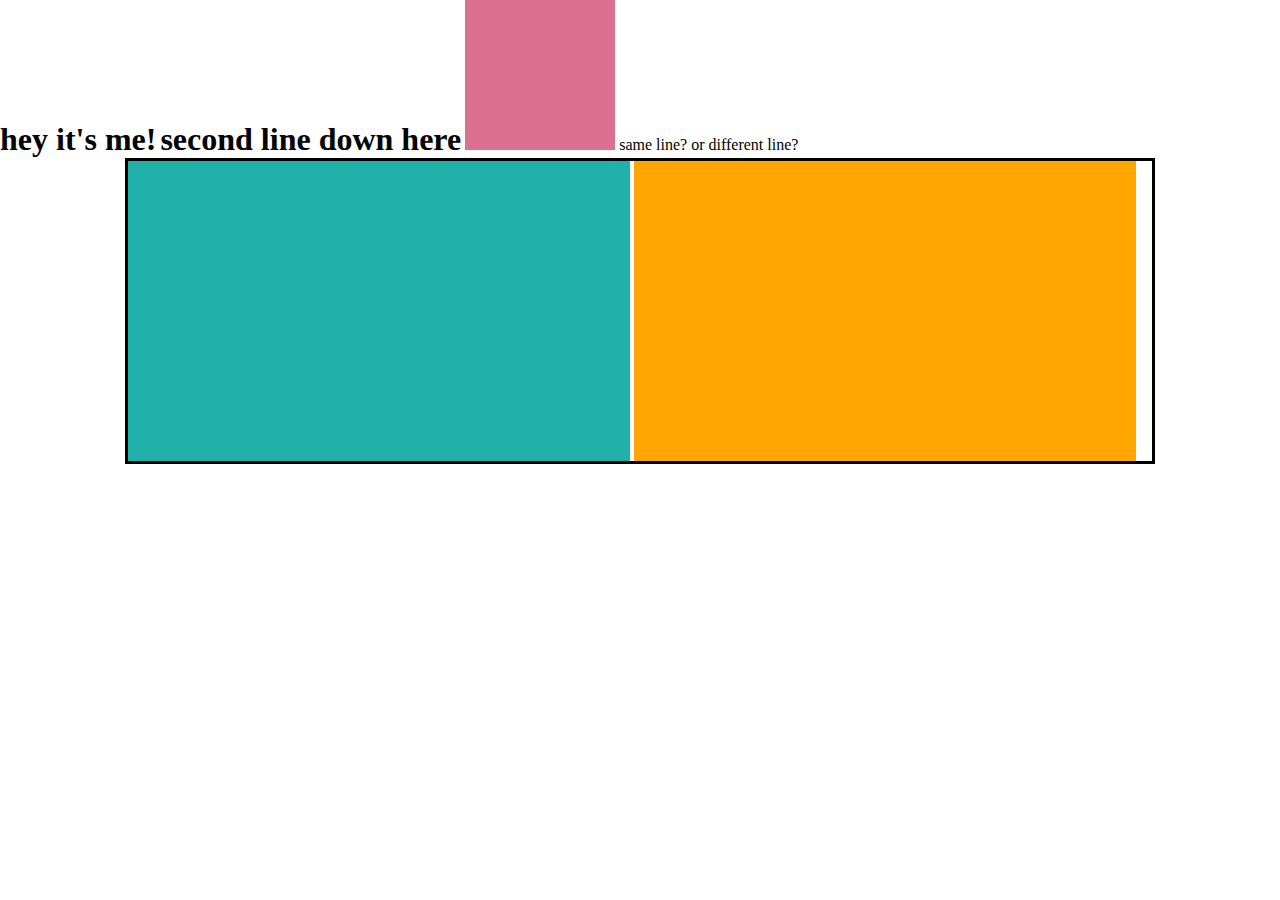
<file: css/display/index.html>
<!DOCTYPE html>
<html lang="en">
<head>
    <meta charset="UTF-8">
    <meta http-equiv="X-UA-Compatible" content="IE=edge">
    <meta name="viewport" content="width=device-width, initial-scale=1.0">
    <title>Display stuff!</title>
    <link rel="stylesheet" href="style.css">
</head>
<body>
    <h1>hey it's me!</h1>
    <h1>second line down here</h1>

    <div id="box"></div>
    <span>same line?</span>
    <span>or different line?</span>

    <div id="centerSpace">
        <div class="halfSide"></div>
        <div class="halfSide" id="orange"></div>
    </div>
</body>
</html>
</file>
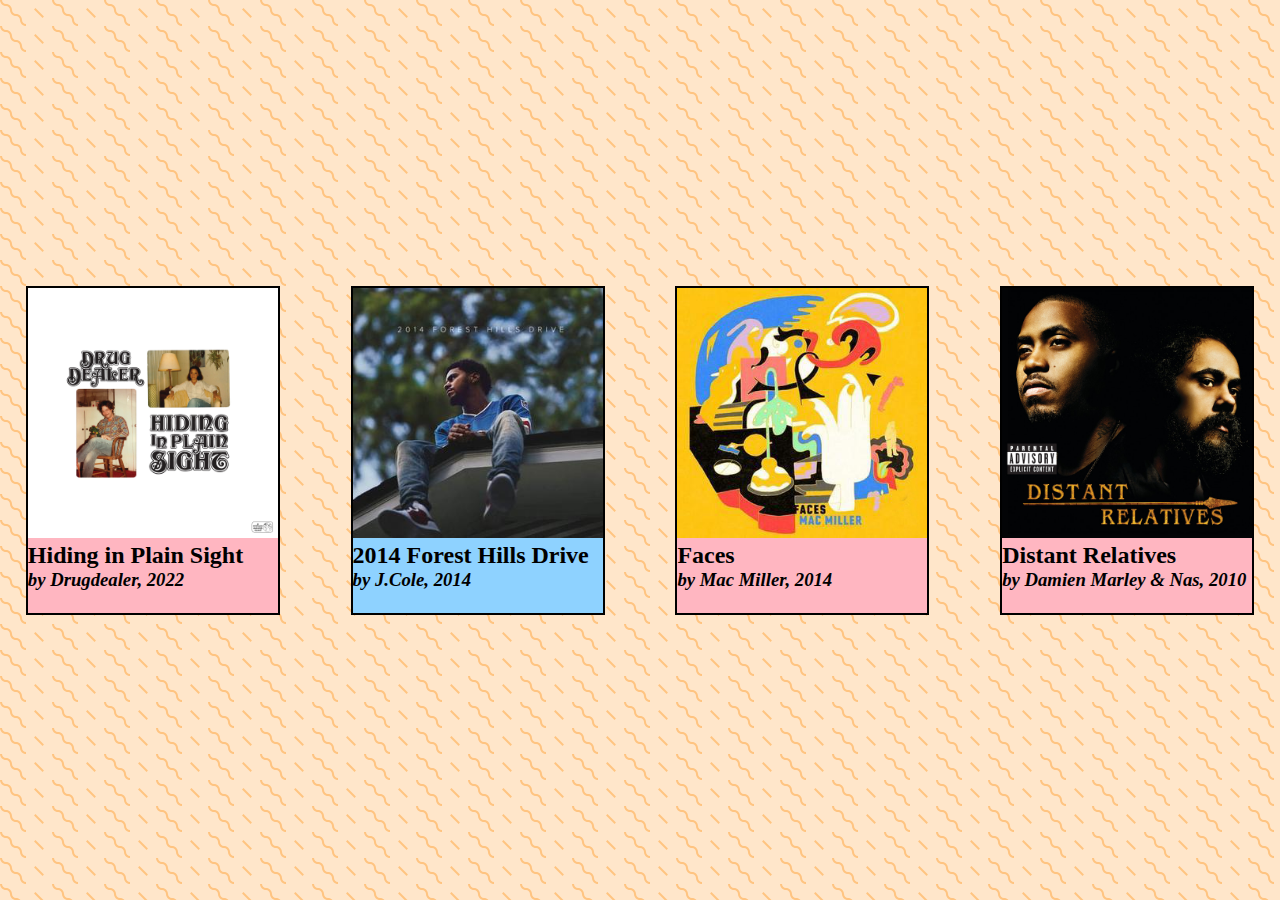
<file: css/flex/index.html>
<!DOCTYPE html>
<html lang="en">
<head>
    <meta charset="UTF-8">
    <meta http-equiv="X-UA-Compatible" content="IE=edge">
    <meta name="viewport" content="width=device-width, initial-scale=1.0">
    <title>Flex time!</title>
    <link rel="stylesheet" href="style.css">
</head>
<body>
    <div id="flexContainer">
        <div class="albumBox">
            <img src="imgs/dealer.jpg" alt="Hiding in Plain Sight">
            <h2>Hiding in Plain Sight</h2>
            <h3><em>by Drugdealer, 2022</em></h3>
        </div>
        <div class="albumBox" id="jcole">
            <img src="imgs/jcole.jpg" alt="2014 Forest Hills Drive">
            <h2>2014 Forest Hills Drive</h2>
            <h3><em>by J.Cole, 2014</em></h3>
        </div>
        <div class="albumBox">
            <img src="imgs/faces.jpg" alt="Faces">
            <h2>Faces</h2>
            <h3><em>by Mac Miller, 2014</em></h3>
        </div>
        <div class="albumBox">
            <img src="imgs/distant.jfif" alt="Distant Relatives">
            <h2>Distant Relatives</h2>
            <h3><em>by Damien Marley & Nas, 2010</em></h3>
        </div>
    </div>
</body>
</html>
</file>
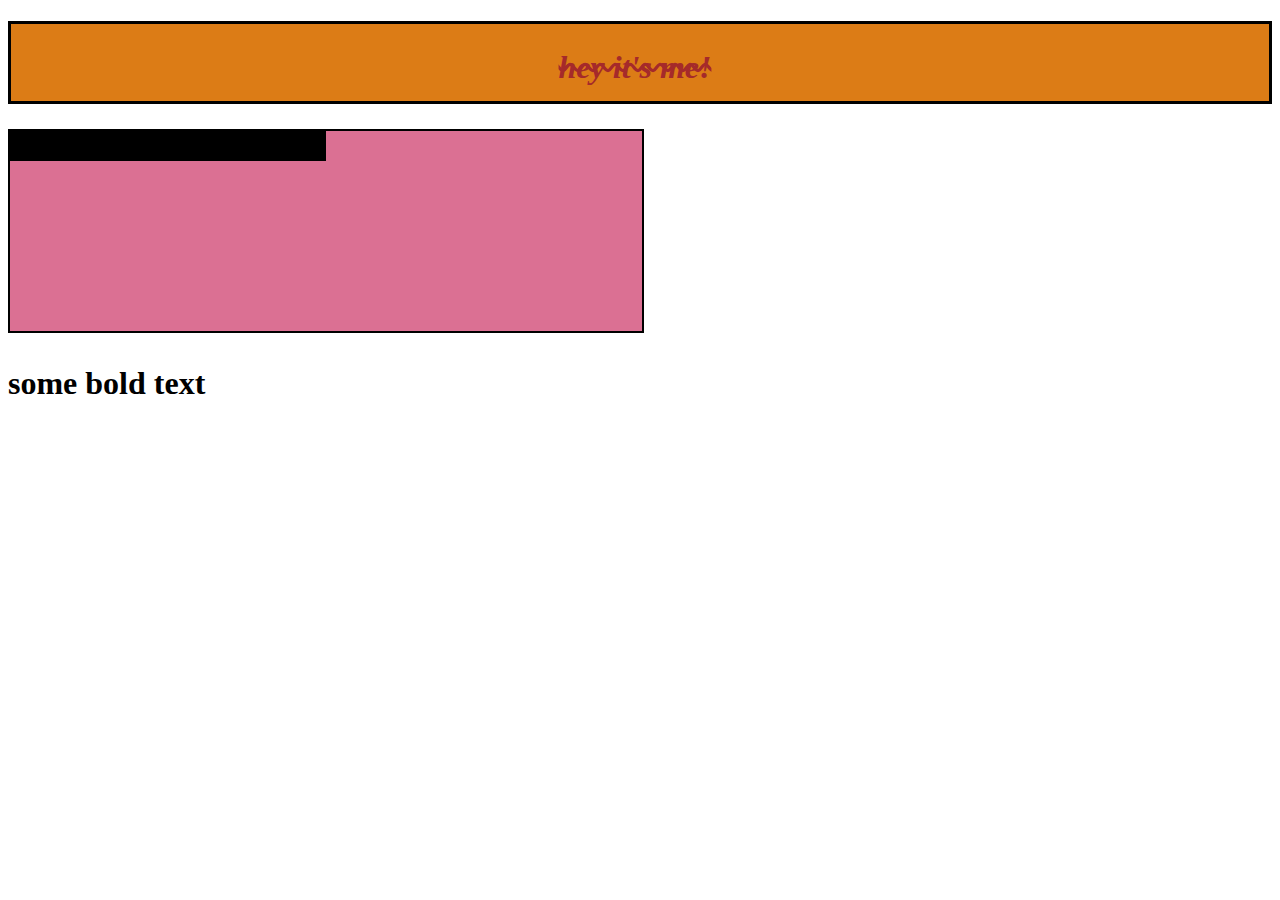
<file: css/intro/index.html>
<!DOCTYPE html>
<html lang="en">
<head>
    <meta charset="UTF-8">
    <meta http-equiv="X-UA-Compatible" content="IE=edge">
    <meta name="viewport" content="width=device-width, initial-scale=1.0">
    <title>Style practice</title>
    <link rel="stylesheet" href="style.css">
</head>
<body>
    <!-- <h1>hey it's me!</h1>
    <p class="upsideDown redText">Sub line about Mike, who made this site</p>

    <h1 class="redText" id="subHeader">even this one!</h1>

    <ul>
        <li>one</li>
        <li>two</li>
        <li>three</li>
        <li>four</li>
    </ul>

    <ol>
        <li>more</li>
        <li>another</li>
        <li>stuff</li>
        <li>whatever</li>
    </ol>

    <h2 class="upsideDown">upside down text!!</h2> -->

    <h1>hey it's me!</h1>

    <div id="box">
        <div id="subBox"></div>
    </div>

    <p>some bold text</p>
</body>
</html>
</file>
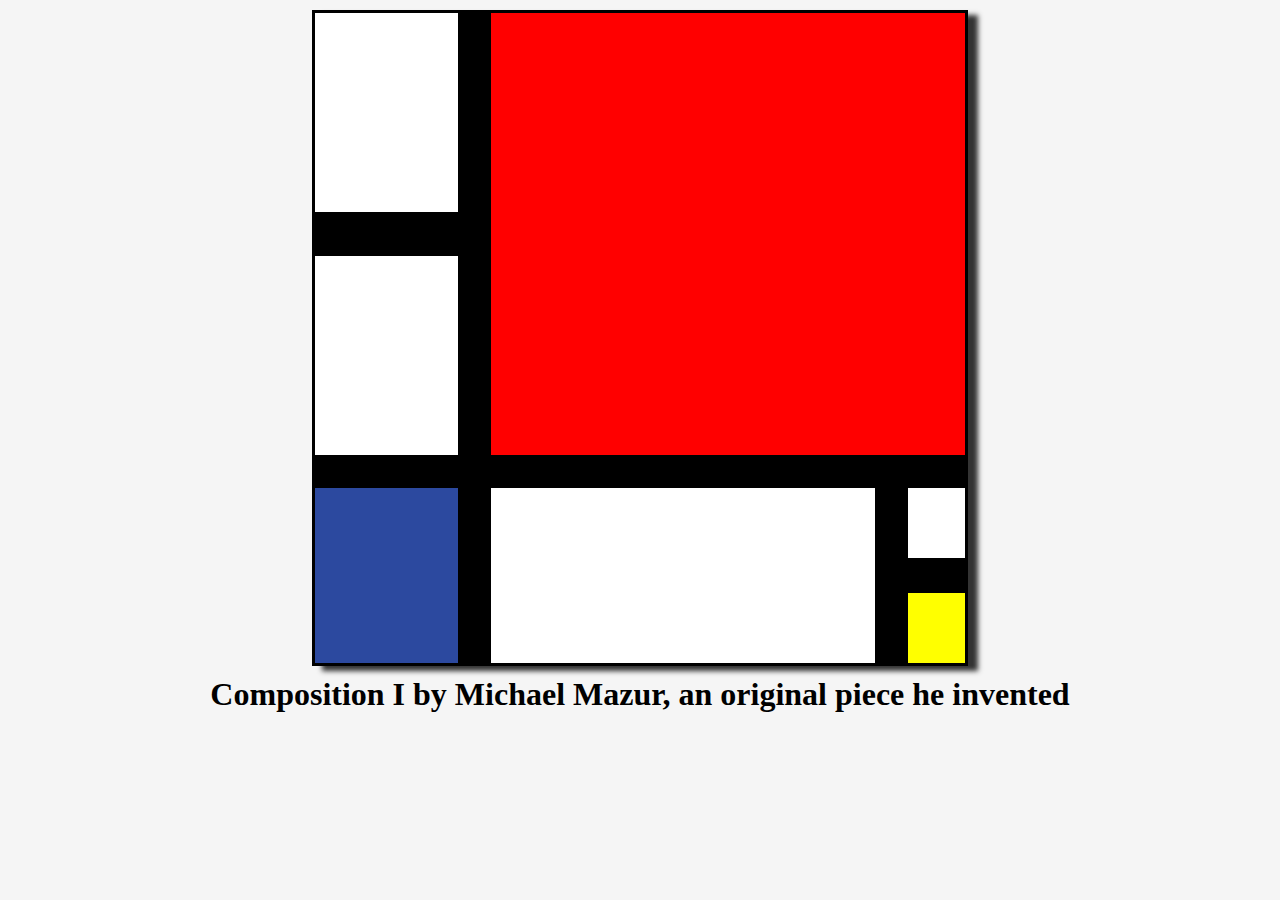
<file: css/painting/index.html>
<!DOCTYPE html>
<html lang="en">
<head>
    <meta charset="UTF-8">
    <meta http-equiv="X-UA-Compatible" content="IE=edge">
    <meta name="viewport" content="width=device-width, initial-scale=1.0">
    <title>Composition II in Red, Blue, and Yellow</title>
    <link rel="stylesheet" href="style.css">
</head>
<body>
    <div id="canvas">
        <div id="topHalf">
            <div id="tallWhiteBoxes">
                <div class="tallCorner"></div>
                <div class="tallCorner"></div>
            </div>
            <div id="bigRed"></div>
        </div>
        <div id="bottomHalf">
            <div id="cornerBlue"></div>
            <div id="bottomRight">
                <div id="wideWhite"></div>
                <div id="twinTinyBoxes">
                    <div class="tinyCorner"></div>
                    <div class="tinyCorner" id="yellow"></div>
                </div>
            </div>
        </div>
    </div>

    <h1>Composition I by Michael Mazur, an original piece he invented</h1>
</body>
</html>
</file>
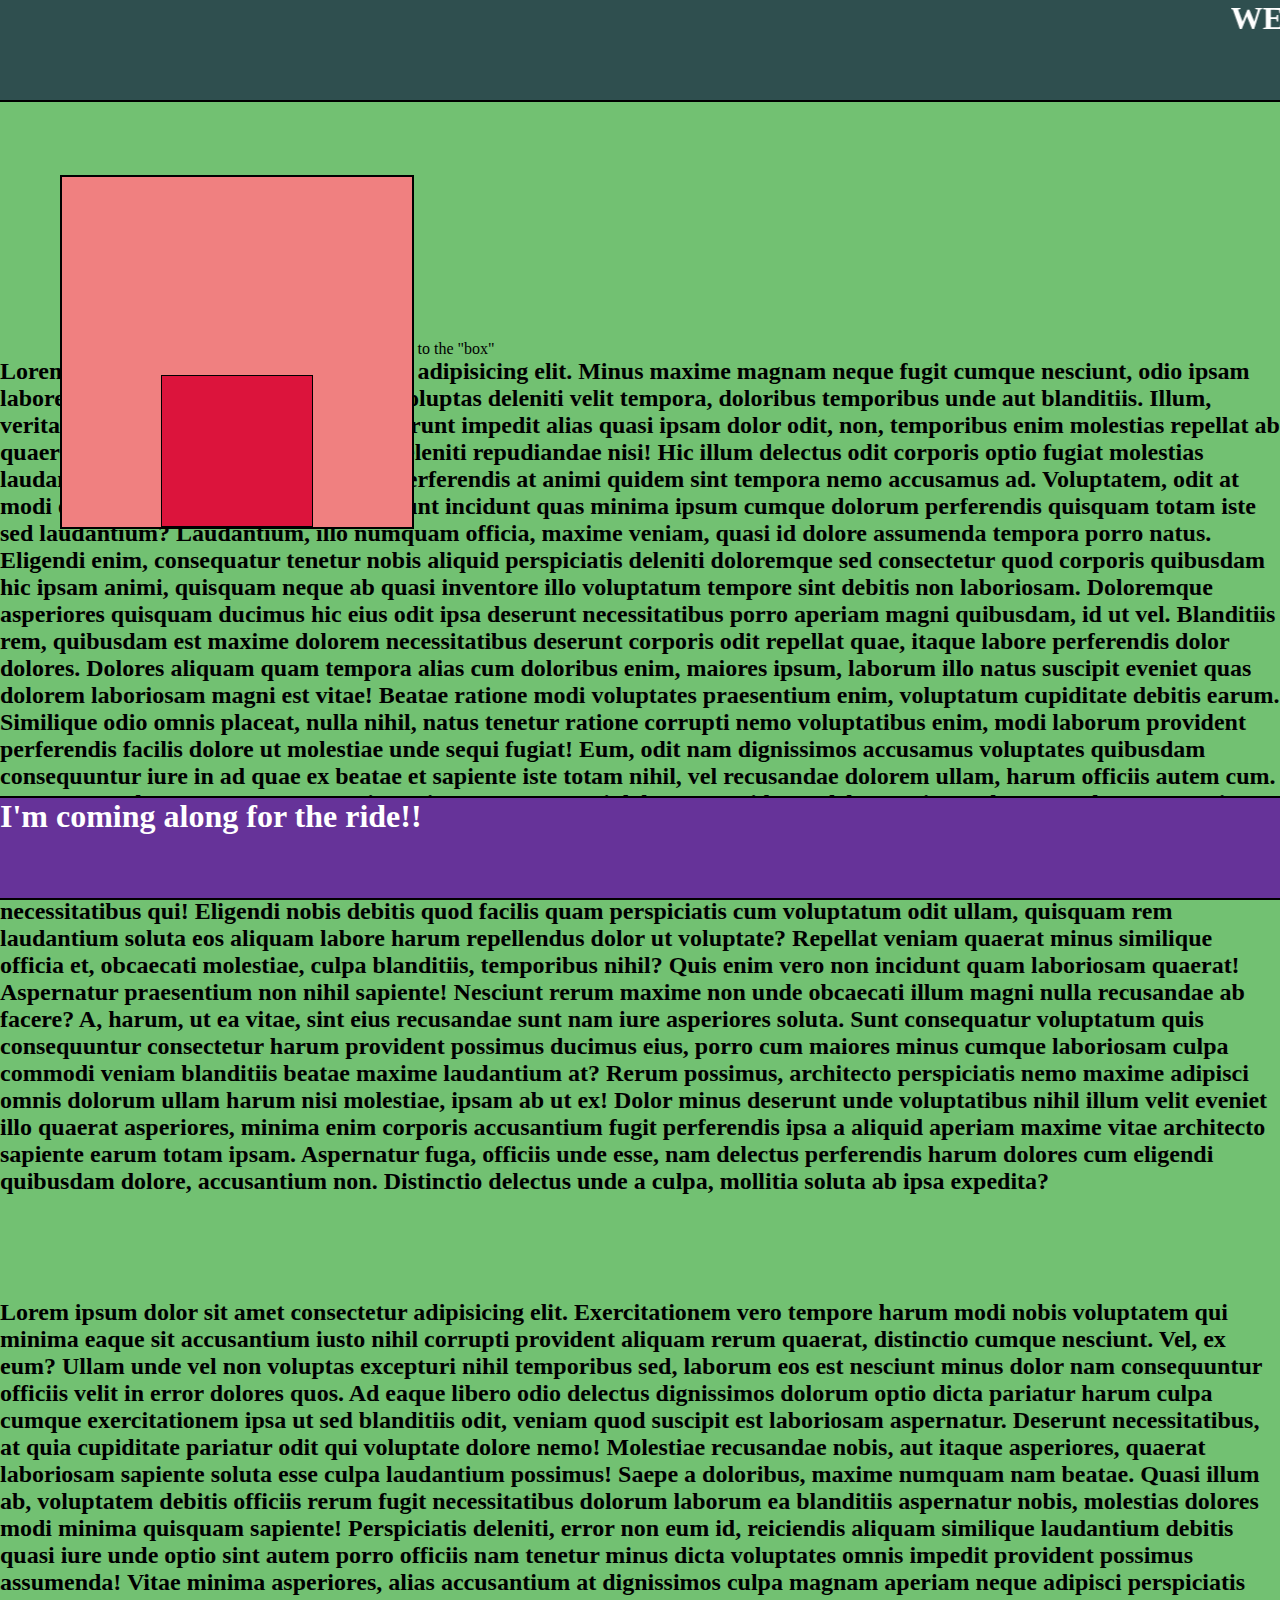
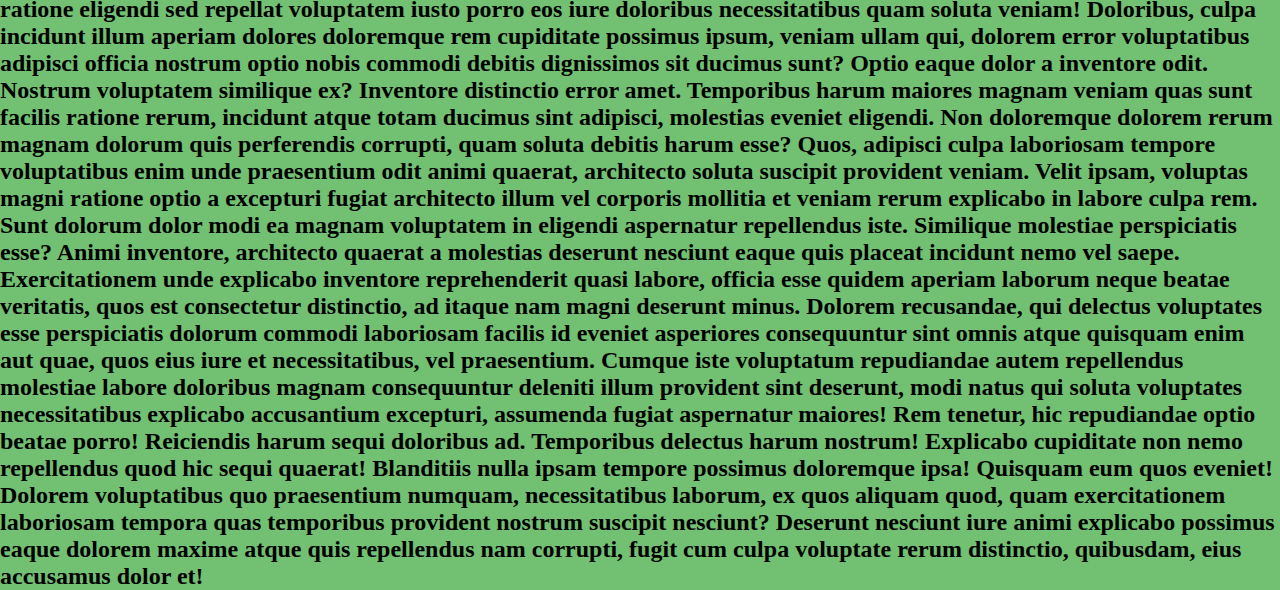
<file: css/position/index.html>
<!DOCTYPE html>
<html lang="en">
<head>
    <meta charset="UTF-8">
    <meta http-equiv="X-UA-Compatible" content="IE=edge">
    <meta name="viewport" content="width=device-width, initial-scale=1.0">
    <title>Position practice WARNING</title>
    <link rel="stylesheet" href="style.css">
</head>
<body>
    <nav>
        <marquee><h1>WELCOME TO THE BEST SITE EVER</h1></marquee>
    </nav>
    <div id="box">
        <div id="centerBottom">
            <div id="smallBox"></div>
        </div>
    </div>
    <span>text next to the "box"</span>
    <h2>Lorem ipsum dolor sit amet consectetur, adipisicing elit. Minus maxime magnam neque fugit cumque nesciunt, odio ipsam labore. Numquam animi, facere eos at voluptas deleniti velit tempora, doloribus temporibus unde aut blanditiis. Illum, veritatis debitis omnis maxime ipsa deserunt impedit alias quasi ipsam dolor odit, non, temporibus enim molestias repellat ab quaerat in soluta eveniet illo magnam deleniti repudiandae nisi! Hic illum delectus odit corporis optio fugiat molestias laudantium magni, quae voluptas non perferendis at animi quidem sint tempora nemo accusamus ad. Voluptatem, odit at modi eveniet deleniti iure adipisci deserunt incidunt quas minima ipsum cumque dolorum perferendis quisquam totam iste sed laudantium? Laudantium, illo numquam officia, maxime veniam, quasi id dolore assumenda tempora porro natus. Eligendi enim, consequatur tenetur nobis aliquid perspiciatis deleniti doloremque sed consectetur quod corporis quibusdam hic ipsam animi, quisquam neque ab quasi inventore illo voluptatum tempore sint debitis non laboriosam. Doloremque asperiores quisquam ducimus hic eius odit ipsa deserunt necessitatibus porro aperiam magni quibusdam, id ut vel. Blanditiis rem, quibusdam est maxime dolorem necessitatibus deserunt corporis odit repellat quae, itaque labore perferendis dolor dolores. Dolores aliquam quam tempora alias cum doloribus enim, maiores ipsum, laborum illo natus suscipit eveniet quas dolorem laboriosam magni est vitae! Beatae ratione modi voluptates praesentium enim, voluptatum cupiditate debitis earum. Similique odio omnis placeat, nulla nihil, natus tenetur ratione corrupti nemo voluptatibus enim, modi laborum provident perferendis facilis dolore ut molestiae unde sequi fugiat! Eum, odit nam dignissimos accusamus voluptates quibusdam consequuntur iure in ad quae ex beatae et sapiente iste totam nihil, vel recusandae dolorem ullam, harum officiis autem cum. Accusamus placeat nemo cum, quasi aperiam amet ex sequi doloremque, id esse delectus vitae voluptate voluptas. Eveniet tempore eos corrupti illum veniam dicta dignissimos modi dolor quae vel incidunt soluta libero veritatis quam fugit quo id doloribus beatae cupiditate aspernatur iure quas, neque eligendi voluptas? Labore ipsum velit itaque eaque voluptas tempore voluptatem quos id repellat molestias iste quae quaerat aspernatur sequi eum dignissimos, soluta deserunt necessitatibus qui! Eligendi nobis debitis quod facilis quam perspiciatis cum voluptatum odit ullam, quisquam rem laudantium soluta eos aliquam labore harum repellendus dolor ut voluptate? Repellat veniam quaerat minus similique officia et, obcaecati molestiae, culpa blanditiis, temporibus nihil? Quis enim vero non incidunt quam laboriosam quaerat! Aspernatur praesentium non nihil sapiente! Nesciunt rerum maxime non unde obcaecati illum magni nulla recusandae ab facere? A, harum, ut ea vitae, sint eius recusandae sunt nam iure asperiores soluta. Sunt consequatur voluptatum quis consequuntur consectetur harum provident possimus ducimus eius, porro cum maiores minus cumque laboriosam culpa commodi veniam blanditiis beatae maxime laudantium at? Rerum possimus, architecto perspiciatis nemo maxime adipisci omnis dolorum ullam harum nisi molestiae, ipsam ab ut ex! Dolor minus deserunt unde voluptatibus nihil illum velit eveniet illo quaerat asperiores, minima enim corporis accusantium fugit perferendis ipsa a aliquid aperiam maxime vitae architecto sapiente earum totam ipsam. Aspernatur fuga, officiis unde esse, nam delectus perferendis harum dolores cum eligendi quibusdam dolore, accusantium non. Distinctio delectus unde a culpa, mollitia soluta ab ipsa expedita?</h2>
    <h1 id="sticky">I'm coming along for the ride!!</h1>
    <h2>Lorem ipsum dolor sit amet consectetur adipisicing elit. Exercitationem vero tempore harum modi nobis voluptatem qui minima eaque sit accusantium iusto nihil corrupti provident aliquam rerum quaerat, distinctio cumque nesciunt. Vel, ex eum? Ullam unde vel non voluptas excepturi nihil temporibus sed, laborum eos est nesciunt minus dolor nam consequuntur officiis velit in error dolores quos. Ad eaque libero odio delectus dignissimos dolorum optio dicta pariatur harum culpa cumque exercitationem ipsa ut sed blanditiis odit, veniam quod suscipit est laboriosam aspernatur. Deserunt necessitatibus, at quia cupiditate pariatur odit qui voluptate dolore nemo! Molestiae recusandae nobis, aut itaque asperiores, quaerat laboriosam sapiente soluta esse culpa laudantium possimus! Saepe a doloribus, maxime numquam nam beatae. Quasi illum ab, voluptatem debitis officiis rerum fugit necessitatibus dolorum laborum ea blanditiis aspernatur nobis, molestias dolores modi minima quisquam sapiente! Perspiciatis deleniti, error non eum id, reiciendis aliquam similique laudantium debitis quasi iure unde optio sint autem porro officiis nam tenetur minus dicta voluptates omnis impedit provident possimus assumenda! Vitae minima asperiores, alias accusantium at dignissimos culpa magnam aperiam neque adipisci perspiciatis ratione eligendi sed repellat voluptatem iusto porro eos iure doloribus necessitatibus quam soluta veniam! Doloribus, culpa incidunt illum aperiam dolores doloremque rem cupiditate possimus ipsum, veniam ullam qui, dolorem error voluptatibus adipisci officia nostrum optio nobis commodi debitis dignissimos sit ducimus sunt? Optio eaque dolor a inventore odit. Nostrum voluptatem similique ex? Inventore distinctio error amet. Temporibus harum maiores magnam veniam quas sunt facilis ratione rerum, incidunt atque totam ducimus sint adipisci, molestias eveniet eligendi. Non doloremque dolorem rerum magnam dolorum quis perferendis corrupti, quam soluta debitis harum esse? Quos, adipisci culpa laboriosam tempore voluptatibus enim unde praesentium odit animi quaerat, architecto soluta suscipit provident veniam. Velit ipsam, voluptas magni ratione optio a excepturi fugiat architecto illum vel corporis mollitia et veniam rerum explicabo in labore culpa rem. Sunt dolorum dolor modi ea magnam voluptatem in eligendi aspernatur repellendus iste. Similique molestiae perspiciatis esse? Animi inventore, architecto quaerat a molestias deserunt nesciunt eaque quis placeat incidunt nemo vel saepe. Exercitationem unde explicabo inventore reprehenderit quasi labore, officia esse quidem aperiam laborum neque beatae veritatis, quos est consectetur distinctio, ad itaque nam magni deserunt minus. Dolorem recusandae, qui delectus voluptates esse perspiciatis dolorum commodi laboriosam facilis id eveniet asperiores consequuntur sint omnis atque quisquam enim aut quae, quos eius iure et necessitatibus, vel praesentium. Cumque iste voluptatum repudiandae autem repellendus molestiae labore doloribus magnam consequuntur deleniti illum provident sint deserunt, modi natus qui soluta voluptates necessitatibus explicabo accusantium excepturi, assumenda fugiat aspernatur maiores! Rem tenetur, hic repudiandae optio beatae porro! Reiciendis harum sequi doloribus ad. Temporibus delectus harum nostrum! Explicabo cupiditate non nemo repellendus quod hic sequi quaerat! Blanditiis nulla ipsam tempore possimus doloremque ipsa! Quisquam eum quos eveniet! Dolorem voluptatibus quo praesentium numquam, necessitatibus laborum, ex quos aliquam quod, quam exercitationem laboriosam tempora quas temporibus provident nostrum suscipit nesciunt? Deserunt nesciunt iure animi explicabo possimus eaque dolorem maxime atque quis repellendus nam corrupti, fugit cum culpa voluptate rerum distinctio, quibusdam, eius accusamus dolor et!</h2>
</body>
</html>
</file>
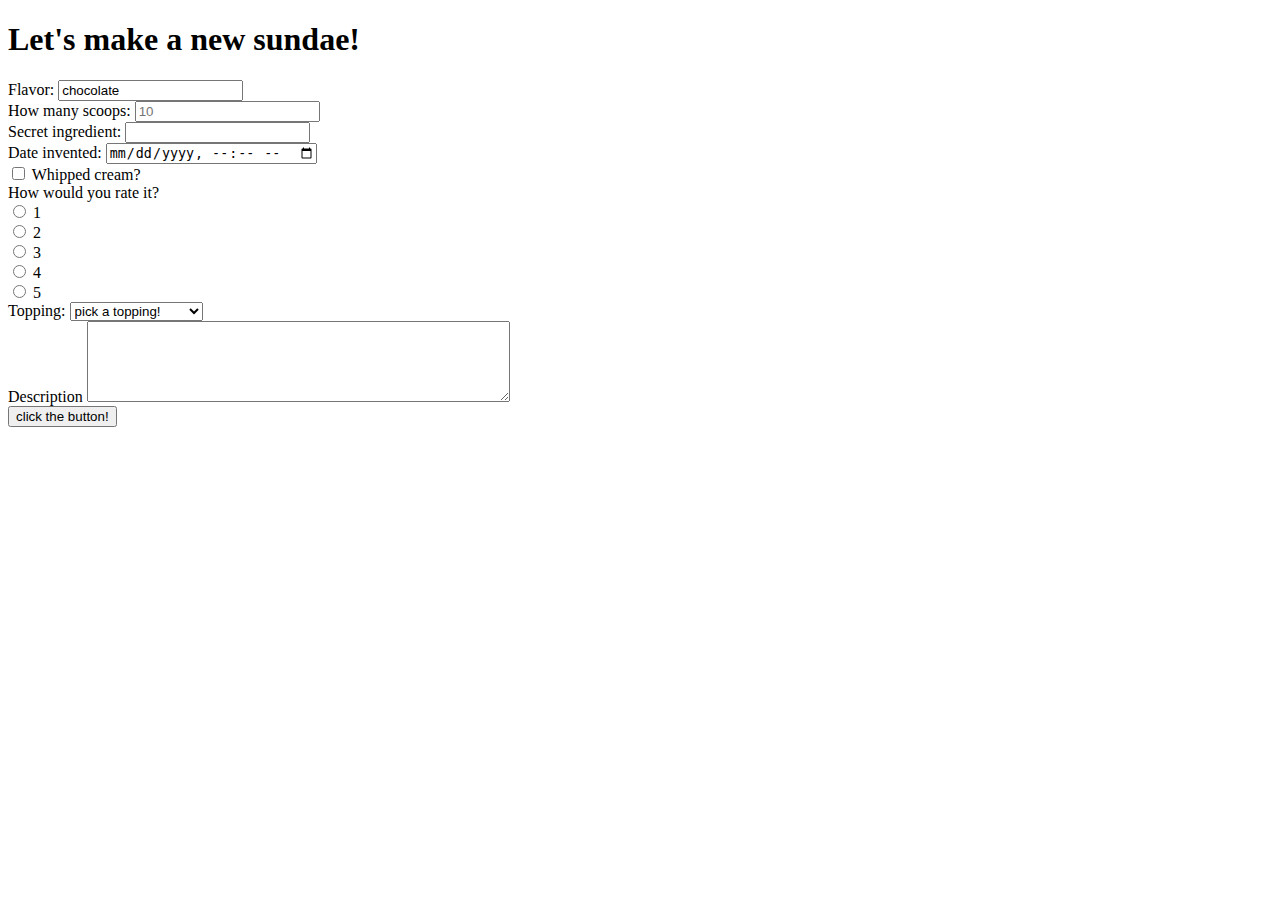
<file: html/forms/index.html>
<!DOCTYPE html>
<html lang="en">

<head>
    <meta charset="UTF-8">
    <meta http-equiv="X-UA-Compatible" content="IE=edge">
    <meta name="viewport" content="width=device-width, initial-scale=1.0">
    <title>Form time!</title>
</head>

<body>
    <h1>Let's make a new sundae!</h1>
    <form>
        <div>
            <label>Flavor:</label>
            <input type="text" value="chocolate" maxlength="10">
        </div>
        
        <div>
            <label>How many scoops:</label>
            <input type="number" placeholder="10">
        </div>

        <div>
            <label>Secret ingredient:</label>
            <input type="password">
        </div>

        <div>
            <label>Date invented:</label>
            <input type="datetime-local">
        </div>

        <div>
            <input type="checkbox">
            <label>Whipped cream?</label>
        </div>

        <div>
            <label>How would you rate it?</label>
            <div>
                <input name="rating" type="radio">
                <label>1</label>
            </div>
            <div>
                <input name="rating" type="radio">
                <label>2</label>
            </div>
            <div>
                <input name="rating" type="radio">
                <label>3</label>
            </div>
            <div>
                <input name="rating" type="radio">
                <label>4</label>
            </div>
            <div>
                <input name="rating" type="radio">
                <label>5</label>
            </div>
        </div>

        <div>
            <label>Topping:</label>
            <select>
                <option selected disabled>pick a topping!</option>
                <option>pecans</option>
                <option>sprinkles</option>
                <option>oreos</option>
                <option>sliced strawberries</option>
                <option>cocoa pebbles</option>
                <option>coconut chips</option>
            </select>
        </div>

        <div>
            <label>Description</label>
            <textarea rows="5" cols="50"></textarea>
        </div>

        <!-- <input type="submit" value="click me!"> -->
        <button type="submit">click the button!</button>
    </form>
</body>

</html>
</file>
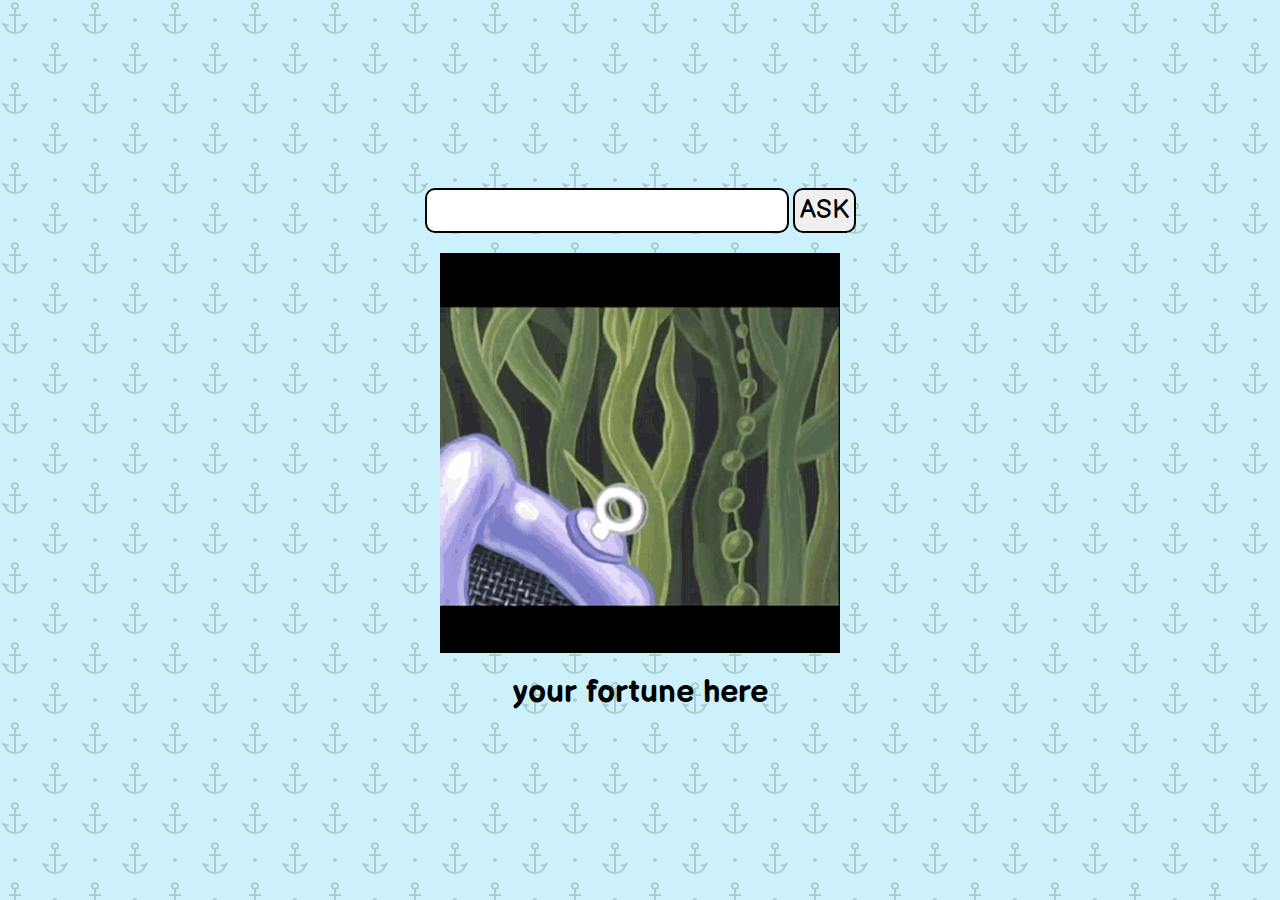
<file: js/conch/index.html>
<!DOCTYPE html>
<html lang="en">
<head>
    <meta charset="UTF-8">
    <meta http-equiv="X-UA-Compatible" content="IE=edge">
    <meta name="viewport" content="width=device-width, initial-scale=1.0">
    <title>Magic Conch Shell</title>
    <link rel="stylesheet" href="style.css">
</head>
<body>
    <div id="container">
        <div>
            <input id="question" type="text">
            <button onclick="getFortune()">ASK</button>
        </div>
    
        <img id="conchImg" src="img/conchStill.png" alt="magic conch shell">
    
        <h1 id="fortune">your fortune here</h1>
    </div>

    <script src="script.js"></script>
</body>
</html>
</file>
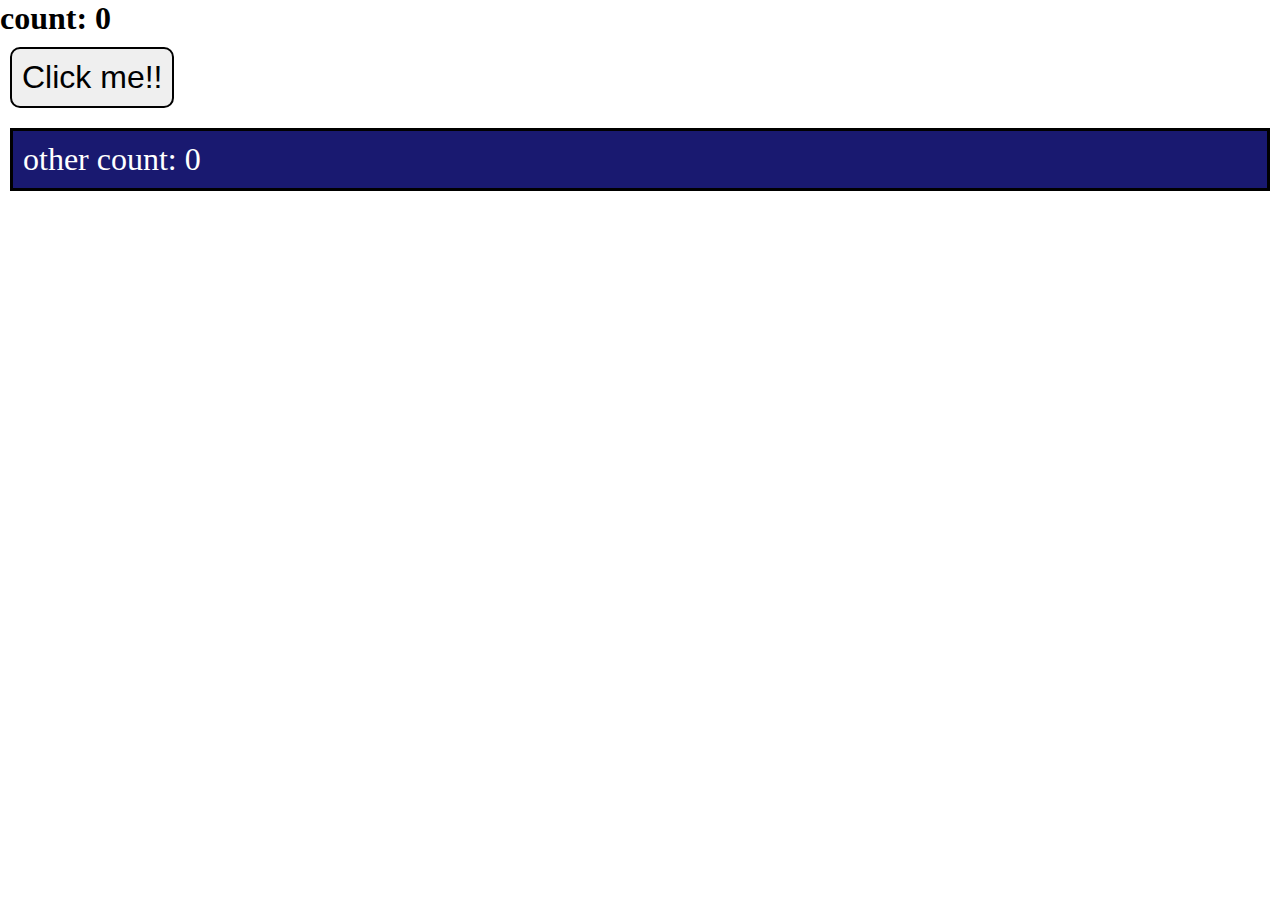
<file: js/intro/index.html>
<!DOCTYPE html>
<html lang="en">
<head>
    <meta charset="UTF-8">
    <meta http-equiv="X-UA-Compatible" content="IE=edge">
    <meta name="viewport" content="width=device-width, initial-scale=1.0">
    <title>Document</title>
    <link rel="stylesheet" href="style.css">
</head>
<body>
    <h1 id="countText">count: 0</h1>

    <button onclick="printMessage()" onmouseout="mouseOut()">Click me!!</button>

    <div onmouseover="mouseOverCount(this)" id="box">
        other count: 0
    </div>


    <script src="script.js"></script>
</body>
</html>
</file>
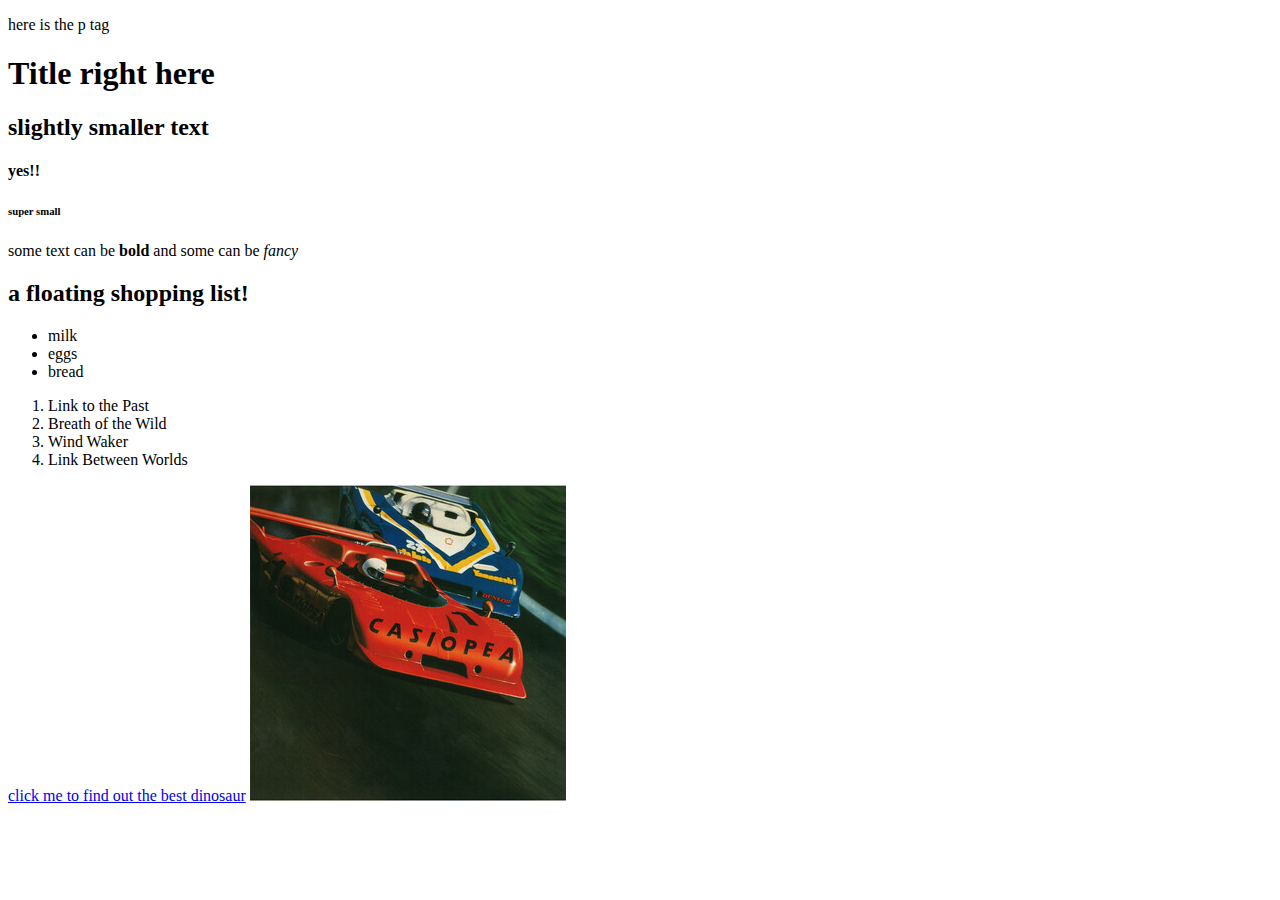
<file: html/intro/intro.html>
<!DOCTYPE html>
<html lang="en">
<head>
    <meta charset="UTF-8">
    <meta http-equiv="X-UA-Compatible" content="IE=edge">
    <meta name="viewport" content="width=device-width, initial-scale=1.0">
    <title>My super awesome page!</title>
</head>
<body>
    <p>here is the p tag</p>
    <h1>Title right here</h1>
    <h2>slightly smaller text</h2>
    <h4>yes!!</h4>
    <h6>super small</h6>

    <p>some text can be <strong>bold</strong> and some can be <em>fancy</em></p>

    <h2>a floating shopping list!</h2>
    <ul>
        <li>milk</li>
        <li>eggs</li>
        <li>bread</li>
    </ul>

    <ol>
        <li>Link to the Past</li>
        <li>Breath of the Wild</li>
        <li>Wind Waker</li>
        <li>Link Between Worlds</li>
    </ol>

    <a href="http://thebestdinosaur.com">click me to find out the best dinosaur</a>

    <!-- comment here! -->

    <img src="img/casiopea.jpg" alt="casiopea album cover">
</body>
</html>
</file>
<file: css/display/style.css>
*{
    margin: 0;
    padding: 0;
}

h1{
    display: inline;
}

#box{
    height: 150px;
    width: 150px;
    background-color: palevioletred;
    display: inline-block;
}

#centerSpace{
    height: 300px;
    width: 80%;
    border: 3px solid black;
    margin: 0px auto;
}

.halfSide{
    width: 49%;
    height: 100%;
    background-color: lightseagreen;
    display: inline-block;
}

#orange{
    background-color: orange;
}
</file>
<file: css/flex/style.css>
*{
    margin: 0;
    padding: 0;
}

body{
    background-color: #ffe6ca;
    background-image: url("data:image/svg+xml,%3Csvg width='52' height='26' viewBox='0 0 52 26' xmlns='http://www.w3.org/2000/svg'%3E%3Cg fill='none' fill-rule='evenodd'%3E%3Cg fill='%23ff9214' fill-opacity='0.4'%3E%3Cpath d='M10 10c0-2.21-1.79-4-4-4-3.314 0-6-2.686-6-6h2c0 2.21 1.79 4 4 4 3.314 0 6 2.686 6 6 0 2.21 1.79 4 4 4 3.314 0 6 2.686 6 6 0 2.21 1.79 4 4 4v2c-3.314 0-6-2.686-6-6 0-2.21-1.79-4-4-4-3.314 0-6-2.686-6-6zm25.464-1.95l8.486 8.486-1.414 1.414-8.486-8.486 1.414-1.414z' /%3E%3C/g%3E%3C/g%3E%3C/svg%3E");
}

.albumBox{
    height: 325px;
    width: 250px;
    border: 2px solid black;
    background-color: lightpink;
}

#jcole{
    background-color: rgb(142, 210, 255);
}

#flexContainer{
    display: flex;
    height: 100vh;
    /* horizontal alignment */
    justify-content: space-evenly;
    /* vertical alignment */
    align-items: center;

    gap: 45px;
    flex-wrap: wrap;
    /* flex-direction: column; */
}

img{
    width: 100%;
}
</file>
<file: css/intro/style.css>
h1{
    background-color: #dc7c16;
    color: brown;
    font-style: italic;
    text-align: center;
    text-decoration:wavy line-through;
    border: 3px solid black;
    margin-bottom: 25px;
    padding: 25px 20px 15px 10px;
}

#box{
    height: 200px;
    width: 50%;
    background-color: palevioletred;
    border: 2px solid black;
}

#subBox{
    height: 30px;
    width: 50%;
    background-color: black;
}

p{
    font-weight: bolder;
    font-size: 2em;
}

#subHeader{
    margin: 50px;
    border: 3px solid black;
}

.upsideDown{
    transform: rotate(180deg);
}

.redText{
    color: red;
}

p, h1{
    font-family: cursive;
}

/* list items that have a ul as an ancestor */
/* ul li{
    font-size: 2em;
    font-weight: bold;
} */

/* list items that have a ul as a direct parent */
ul > li{
    font-size: 2em;
    font-weight: bold;
}
</file>
<file: css/painting/style.css>
*{
    margin: 0;
    padding: 0;
}

body{
    background-color: whitesmoke;
}

#canvas{
    height: 650px;
    width: 650px;
    border: 3px solid black;
    margin: 10px auto;
    background-color: black;
    box-shadow: 10px 5px 5px rgb(51, 51, 51);
    display: flex;
    flex-direction: column;
    justify-content: space-between;
}

#topHalf{
    width: 100%;
    height: 68%;
    display: flex;
    justify-content: space-between;
}

#tallWhiteBoxes{
    height: 100%;
    width: 22%;
    display: flex;
    flex-direction: column;
    justify-content: space-between;
}

.tallCorner{
    width: 100%;
    height: 45%;
    background-color: white;
}

#bigRed{
    height: 100%;
    width: 73%;
    background-color: red;
}

#bottomHalf{
    width: 100%;
    height: 27%;
    display: flex;
    justify-content: space-between;
}

#cornerBlue{
    height: 100%;
    width: 22%;
    background-color:rgb(44, 73, 159);
}

#bottomRight{
    height: 100%;
    width: 73%;
    display: flex;
    justify-content: space-between;
}

#wideWhite{
    height: 100%;
    width: 81%;
    background-color: white;
}

#twinTinyBoxes{
    height: 100%;
    width: 12%;
    display: flex;
    flex-direction: column;
    justify-content: space-between;
}

.tinyCorner{
    width: 100%;
    height: 40%;
    background-color: white;
}

#yellow{
    background-color: yellow;
}

h1{
    text-align: center;
}
</file>
<file: css/position/style.css>
*{
    margin: 0;
    padding: 0;
}

body{
    background-color: rgb(114, 193, 114);
}

#box{
    height: 350px;
    width: 350px;
    border: 2px solid black;
    background-color: rgb(240, 128, 128);
    /* margin-left: 50px;
    margin-top: 35px; */
    position: relative;
    /* top,left,bottom,right */
    top: 175px;
    left: 60px;
    /* z-index: -1; */
    display: inline-block;
}

nav{
    height: 100px;
    width: 100%;
    background-color: darkslategray;
    color: white;
    border-bottom: 2px solid black;
    position: fixed;
    top: 0;
}

#smallBox{
    height: 150px;
    width: 150px;
    background-color: crimson;
    border: 1px solid black;
    /* margin: 0 auto; */
    /* position: absolute; */
    /* bottom: 0;
    right: 25%; */
}

#centerBottom{
    width: 100%;
    position: absolute;
    bottom: 0;
    display: flex;
    justify-content: center;
}

#sticky{
    height: 100px;
    width: 100%;
    border-top: 2px solid black;
    border-bottom: 2px solid black;
    background-color: rebeccapurple;
    color: white;
    position: sticky;
    /* top: 100px; */
    bottom: 0;
}
</file>
<file: js/conch/style.css>
@import url('https://fonts.googleapis.com/css2?family=Balsamiq+Sans&display=swap');

*{
    margin: 0;
    padding: 0;
    font-family: 'Balsamiq Sans', cursive;
}

body{
    background-color: #cdf1fc;
    background-image: url("data:image/svg+xml,%3Csvg xmlns='http://www.w3.org/2000/svg' viewBox='0 0 80 80' width='80' height='80'%3E%3Cpath fill='%23739e7b' fill-opacity='0.4' d='M14 16H9v-2h5V9.87a4 4 0 1 1 2 0V14h5v2h-5v15.95A10 10 0 0 0 23.66 27l-3.46-2 8.2-2.2-2.9 5a12 12 0 0 1-21 0l-2.89-5 8.2 2.2-3.47 2A10 10 0 0 0 14 31.95V16zm40 40h-5v-2h5v-4.13a4 4 0 1 1 2 0V54h5v2h-5v15.95A10 10 0 0 0 63.66 67l-3.47-2 8.2-2.2-2.88 5a12 12 0 0 1-21.02 0l-2.88-5 8.2 2.2-3.47 2A10 10 0 0 0 54 71.95V56zm-39 6a2 2 0 1 1 0-4 2 2 0 0 1 0 4zm40-40a2 2 0 1 1 0-4 2 2 0 0 1 0 4zM15 8a2 2 0 1 0 0-4 2 2 0 0 0 0 4zm40 40a2 2 0 1 0 0-4 2 2 0 0 0 0 4z'%3E%3C/path%3E%3C/svg%3E");
}

#container{
    display: flex;
    justify-content: center;
    align-items: center;
    flex-direction: column;
    height: 100vh;
    gap: 20px;
}

img{
    height: 400px;
}

input, button{
    padding: 5px;
    border: 2px solid black;
    border-radius: 10px;
    font-size: 1.6em;
}
</file>
<file: js/intro/style.css>
*{
    margin: 0;
    padding: 0;
}

button{
    padding: 10px;
    font-size: 2em;
    border: 2px solid black;
    border-radius: 10px;
    margin: 10px;
}

#box{
    border: 3px solid black;
    padding: 10px;
    font-size: 2em;
    background-color: midnightblue;
    color: white;
    margin: 10px;
}
</file>
